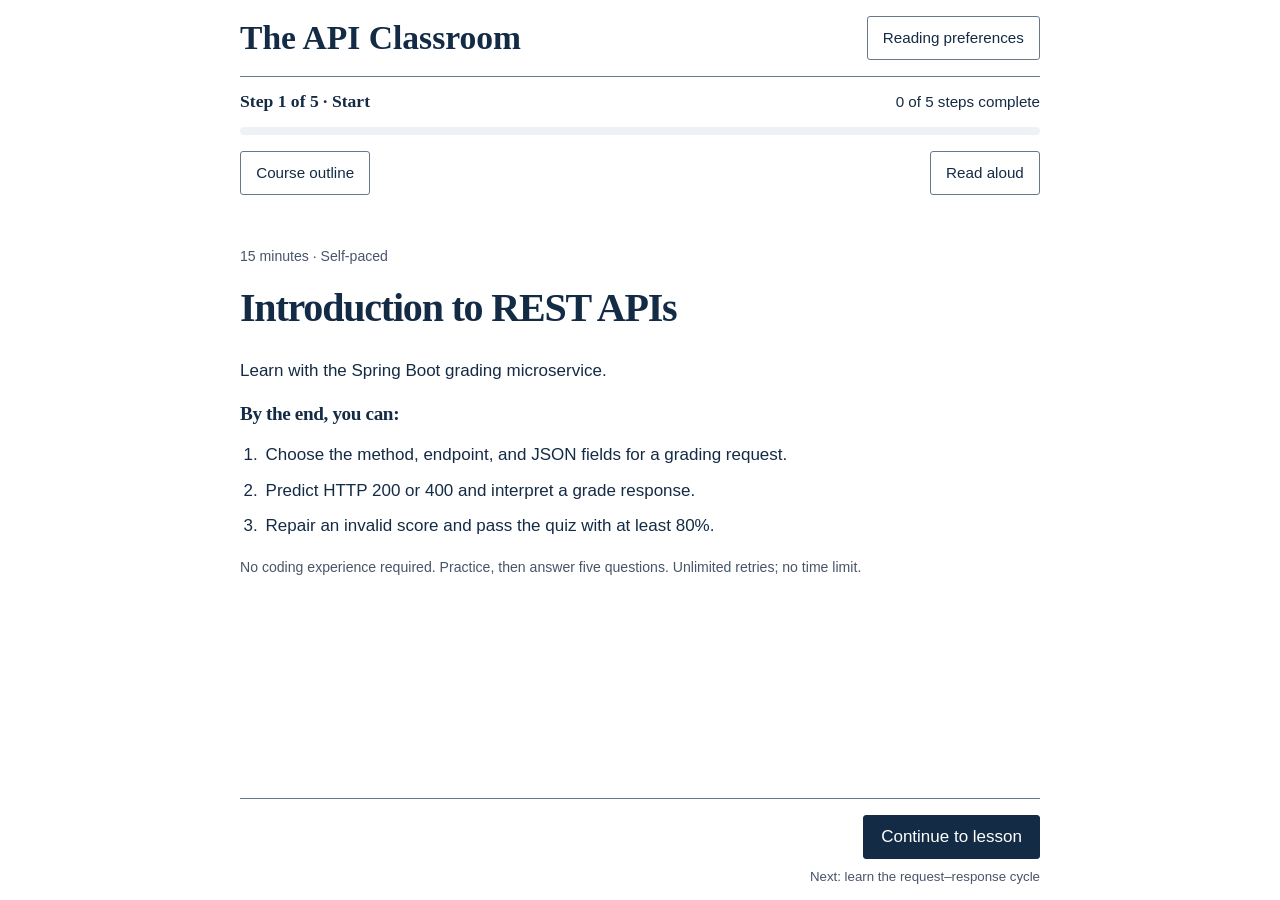
<file: index.html>
<!doctype html>
<html lang="en">
<head>
  <meta charset="utf-8">
  <meta name="viewport" content="width=device-width, initial-scale=1">
  <meta http-equiv="refresh" content="0; url=course/">
  <title>The API Classroom</title>
</head>
<body>
  <main><h1>The API Classroom</h1><p><a href="course/">Start Introduction to REST APIs</a></p></main>
</body>
</html>
</file>
<file: course/styles.css>
:root{color-scheme:light;--bg:#fff;--fg:#142b45;--muted:#475569;--soft:#eef2f6;--border:#68788a;--accent:#006d77;--button:#142b45;--button-text:#fff;--focus:#a13f00;--body:Arial,Helvetica,sans-serif;--heading:Georgia,'Times New Roman',serif;font-size:100%}
:root[data-theme=ink]{--bg:#fff;--fg:#000;--muted:#222;--soft:#f1f1f1;--border:#333;--accent:#000;--button:#000;--button-text:#fff;--focus:#000}
:root[data-theme=night]{color-scheme:dark;--bg:#000;--fg:#fff;--muted:#eee;--soft:#171717;--border:#ddd;--accent:#fff;--button:#fff;--button-text:#000;--focus:#fff}
:root[data-theme=yellow]{color-scheme:dark;--bg:#000;--fg:#ffff00;--muted:#ffff99;--soft:#161600;--border:#ffff00;--accent:#ffff00;--button:#ffff00;--button-text:#000;--focus:#fff}
:root[data-font=serif]{--body:Georgia,'Times New Roman',serif;--heading:Georgia,'Times New Roman',serif}
:root[data-font=mono]{--body:'Courier New',monospace;--heading:'Courier New',monospace}
*{box-sizing:border-box}html{scroll-padding-top:220px;scroll-padding-bottom:150px}body{margin:0;background:var(--bg);color:var(--fg);font:1.0625rem/1.55 var(--body);min-height:100dvh;display:flex;flex-direction:column}.shell{width:min(80vw,800px);margin-inline:auto}button,input,select{font:inherit;color:inherit;background:var(--bg);border:1px solid var(--border);border-radius:3px}button{min-height:44px;padding:.45em 1em;cursor:pointer;line-height:1.4;overflow-wrap:anywhere}button:hover:not(:disabled){background:var(--soft)}button:disabled{color:var(--muted);cursor:default}button.primary{background:var(--button);color:var(--button-text);border-color:var(--button)}button.primary:hover{outline:2px solid var(--button);outline-offset:2px;background:var(--button)}:focus-visible{outline:3px solid var(--focus);outline-offset:4px}a{color:inherit;text-underline-offset:3px}h1,h2,h3,.brand{font-family:var(--heading);line-height:1.2}h1{font-size:2.5rem;letter-spacing:-.03em;margin:0 0 .65em}h2{font-size:2.15rem;letter-spacing:-.02em;margin:0 0 .7em}h3{font-size:1.3rem}p{margin:.7em 0 1em}.sticky-head{position:sticky;top:0;background:var(--bg);z-index:5;padding-top:1rem}.topbar{display:flex;align-items:center;justify-content:space-between;gap:1rem;padding-bottom:1rem;border-bottom:1px solid var(--border)}.brand{font-size:2.1rem;font-weight:700}.topbar button,.toolbar button{font-size:.95rem}.progress-copy{display:flex;justify-content:space-between;align-items:center;gap:.8rem;padding:.7rem 0;font-size:.95rem}.progress-copy strong{font-family:var(--heading);font-size:1.1rem}progress{display:block;width:100%;height:8px;appearance:none;border:0;border-radius:4px;overflow:hidden;background:var(--soft)}progress::-webkit-progress-bar{background:var(--soft)}progress::-webkit-progress-value{background:var(--accent)}progress::-moz-progress-bar{background:var(--accent)}.toolbar{display:flex;justify-content:space-between;align-items:flex-start;gap:.5rem;padding:1rem 0}.audio-controls{display:flex;justify-content:flex-end;flex-wrap:wrap;gap:.5rem}main{flex:1;padding-top:2.2rem;padding-bottom:2rem}#module{overflow-wrap:anywhere}#module:focus{outline:none}#module:focus-visible{outline:3px solid var(--focus);outline-offset:8px}.chunk-label{font-size:.88rem;color:var(--muted);margin:0 0 1rem}.objectives{padding-left:1.4rem}.objectives li{margin:.6rem 0;padding-left:.2rem}.hint{color:var(--muted);font-size:.88rem}.note{padding:.85rem 1rem;background:var(--soft);border-left:3px solid var(--accent)}pre{background:var(--soft);padding:1rem 1.2rem;white-space:pre-wrap;overflow-wrap:anywhere;word-break:break-word;line-height:1.55;font-size:1rem;margin:1.3rem 0}code{font-family:var(--body);overflow-wrap:anywhere}pre code{font-family:'Courier New',monospace}:root[data-font=serif] pre code,:root[data-font=mono] pre code{font-family:var(--body)}.sticky-footer{position:sticky;bottom:0;background:var(--bg);z-index:4;padding-bottom:.8rem}.sticky-footer .shell{border-top:1px solid var(--border);padding-top:1rem}.nav-buttons{display:flex;justify-content:space-between;gap:1rem}.nav-buttons #next{margin-left:auto}#next-label{text-align:right;font-size:.83rem;margin:.5rem 0 0;color:var(--muted)}table{width:100%;border-collapse:collapse;font-size:1rem;margin:1rem 0}th,td{text-align:left;border-bottom:1px solid var(--border);padding:.4rem .5rem;vertical-align:top}caption{text-align:left;font-weight:600}label{display:block;font-weight:600}select,input{display:block;padding:.55em;margin:.35rem 0 .7rem;width:100%;min-height:44px;min-width:0}fieldset{margin:0;padding:0;border:0}legend{font-family:var(--heading);font-size:1.55rem;line-height:1.3;margin:0 0 1rem;font-weight:bold;width:100%}.choice{display:flex;gap:.65rem;align-items:flex-start;font-weight:normal;padding:.7rem .85rem;border:1px solid var(--border);border-radius:3px;margin:.65rem 0;cursor:pointer}.choice:has(input:checked){background:var(--soft);outline:2px solid var(--fg)}.choice input{width:1.2rem;height:1.2rem;min-height:0;flex-shrink:0;margin:.2rem 0 0;accent-color:var(--fg)}.feedback{padding:.8rem 1rem;background:var(--soft);border-left:3px solid var(--accent);margin:1rem 0}.feedback:empty,#speech-status:empty,#storage-status:empty{display:none}.actions{display:flex;gap:.7rem;flex-wrap:wrap}.score{font-family:var(--heading);font-size:2.4rem;font-weight:bold;margin:.5rem 0}summary{min-height:44px;cursor:pointer;padding:.5rem 0}details p{font-size:.92rem}.skip{position:fixed;top:-20rem;left:10%;padding:.8rem;background:var(--bg);z-index:30}.skip:focus{top:.5rem}dialog{width:min(80vw,800px);max-width:80vw;max-height:80dvh;padding:1.6rem;background:var(--bg);color:var(--fg);border:2px solid var(--border);border-radius:4px;overflow-y:auto;overflow-wrap:anywhere}dialog::backdrop{background:rgb(0 0 0 / .35)}.dialog-top{display:flex;gap:1rem;justify-content:space-between;align-items:flex-start}.dialog-top h2{font-size:1.5rem}.dialog-top button{flex-shrink:0}.settings{display:grid;grid-template-columns:repeat(auto-fit,minmax(min(100%,240px),1fr));gap:.4rem 1rem}dialog p{font-size:.92rem}#roadmap{padding-left:1.4rem}#roadmap li{padding:.5rem 0}#roadmap button{width:100%;text-align:left}#roadmap small{display:block;font-size:.8rem}.form-row{display:grid;grid-template-columns:1fr 2fr;gap:1rem}[hidden]{display:none!important}#restart{margin-top:1rem}
@media(max-width:600px){body{font-size:1rem}.sticky-head{padding-top:.5rem}.brand{font-size:1.2rem}.topbar{gap:.5rem;padding-bottom:.5rem}.topbar button{font-size:.8rem;padding:.4em .5em;max-width:55%}.progress-copy{font-size:.72rem;gap:.4rem;padding:.5rem 0}.progress-copy strong{font-size:.82rem}.toolbar{padding:.6rem 0}.toolbar button{font-size:.8rem;padding:.45em .6em}.audio-controls{gap:.3rem}main{padding-top:1rem;padding-bottom:1rem}h1{font-size:1.65rem}h2{font-size:1.5rem}.chunk-label{font-size:.8rem;margin-bottom:.6rem}p{margin:.55em 0 .8em}pre{padding:.7rem;font-size:.83rem;margin:.8rem 0}.objectives li{margin:.4rem 0}.sticky-footer{padding-bottom:.5rem}.sticky-footer .shell{padding-top:.6rem}.nav-buttons{gap:.5rem}.nav-buttons button{font-size:.9rem;padding:.45em .7em}#next-label{font-size:.75rem}.form-row{grid-template-columns:1fr;gap:0}legend{font-size:1.2rem}.choice{padding:.55rem;margin:.5rem 0}.feedback{padding:.65rem;font-size:.94rem}dialog{padding:.8rem}.dialog-top{flex-wrap:wrap}.dialog-top h2{font-size:1.3rem}.hint{font-size:.8rem}}
@media(max-height:500px){.sticky-head{position:relative}.sticky-footer{position:relative}}
@media(forced-colors:active){button,input,select,.choice{border:1px solid ButtonText}progress{appearance:auto}pre,.feedback{border:1px solid CanvasText}}
@media print{.sticky-head,.sticky-footer,dialog{display:none}main{width:100%;padding:0}}
.small-heading{font-size:1.2rem;margin:1.1rem 0 .5rem}.sr-only{position:absolute;width:1px;height:1px;padding:0;margin:-1px;overflow:hidden;clip:rect(0,0,0,0);white-space:nowrap;border:0}

@media(max-width:600px){
 :root[data-size="150"] .sticky-head,:root[data-size="200"] .sticky-head{position:relative}
 :root[data-size="150"] .topbar,:root[data-size="200"] .topbar{flex-wrap:wrap}
 :root[data-size="150"] .topbar button,:root[data-size="200"] .topbar button{max-width:100%}
 :root[data-size="150"] .progress-copy,:root[data-size="200"] .progress-copy{flex-wrap:wrap}
 :root[data-size="150"] .toolbar,:root[data-size="200"] .toolbar{flex-wrap:wrap}
 :root[data-size="150"] .audio-controls,:root[data-size="200"] .audio-controls{flex-wrap:wrap;justify-content:flex-start}
 :root[data-size="150"] #next-label,:root[data-size="200"] #next-label{display:none}
 :root[data-size="150"] .nav-buttons,:root[data-size="200"] .nav-buttons{display:grid;grid-template-columns:minmax(0,1fr) minmax(0,2fr);gap:.4rem}
 :root[data-size="150"] .nav-buttons button,:root[data-size="200"] .nav-buttons button{margin:0!important;padding:.4em .3em}
}
@media(max-width:600px){:root[data-size="150"] #back,:root[data-size="200"] #back{padding-inline:.1em;overflow-wrap:normal}}
textarea{display:block;width:100%;min-height:12em;background:var(--bg);color:var(--fg);border:1px solid var(--border);padding:.7em;font:inherit;line-height:1.5;resize:vertical}
</file>
